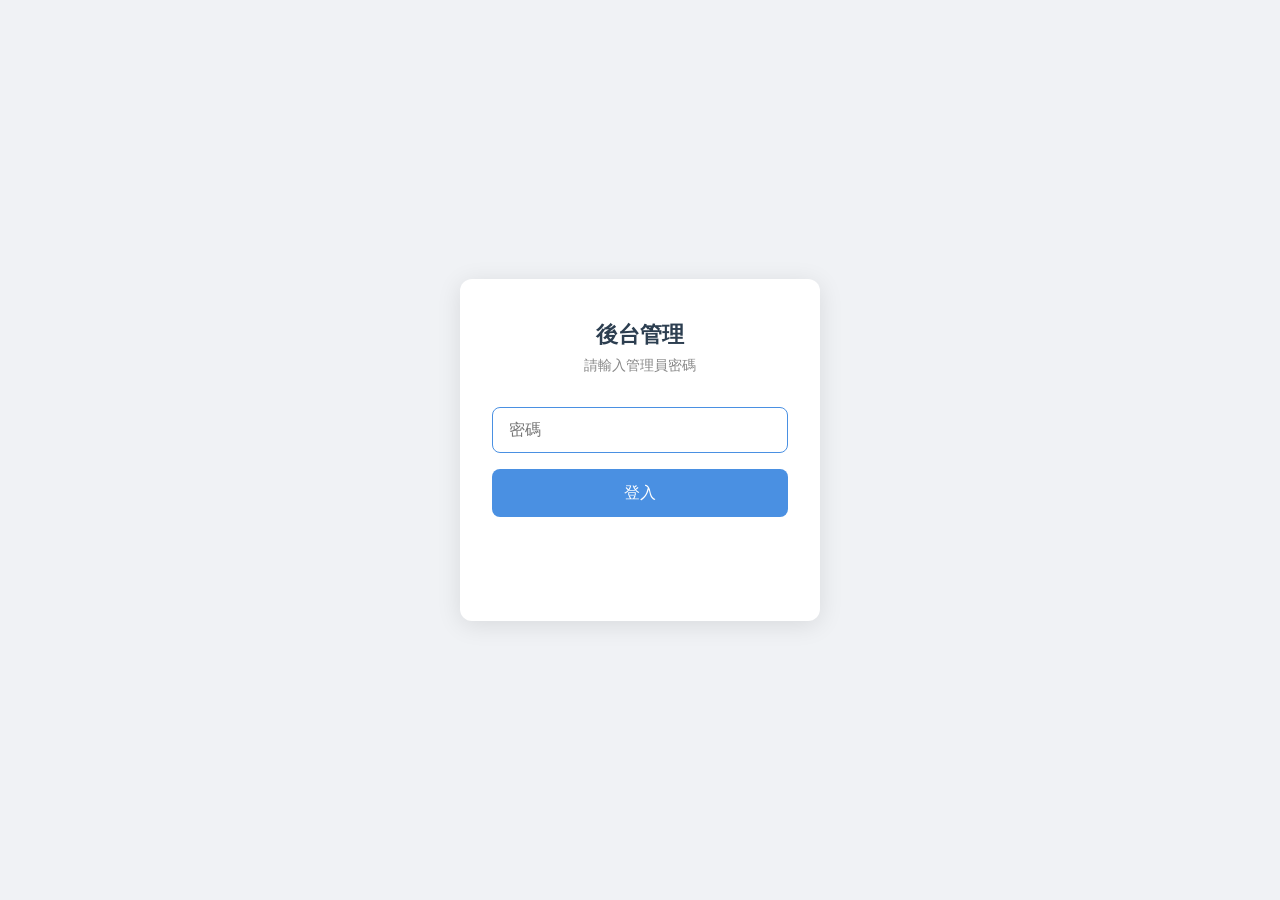
<file: admin-login.html>
<!DOCTYPE html>
<html lang="zh-TW">
<head>
    <meta charset="UTF-8">
    <meta name="viewport" content="width=device-width, initial-scale=1.0">
    <title>後台登入</title>
    <link rel="icon" type="image/webp" sizes="32x32" href="https://pub-0f1d8a52c1254c52a7ef1515ef60b41b.r2.dev/favicon.webp?v=20260721-3">
    <link rel="apple-touch-icon" href="https://pub-0f1d8a52c1254c52a7ef1515ef60b41b.r2.dev/apple-touch-icon.webp?v=20260721-3">
    <style>
        * { margin: 0; padding: 0; box-sizing: border-box; }
        body {
            font-family: -apple-system, BlinkMacSystemFont, "Segoe UI", "Microsoft JhengHei", sans-serif;
            background: #f0f2f5;
            display: flex;
            align-items: center;
            justify-content: center;
            min-height: 100vh;
        }
        .login-box {
            background: #fff;
            padding: 2.5rem 2rem;
            border-radius: 12px;
            box-shadow: 0 4px 24px rgba(0,0,0,0.1);
            width: 100%;
            max-width: 360px;
            text-align: center;
        }
        .login-box h1 {
            font-size: 1.4rem;
            color: #2c3e50;
            margin-bottom: 0.4rem;
        }
        .login-box p {
            font-size: 0.9rem;
            color: #888;
            margin-bottom: 2rem;
        }
        input[type="password"] {
            width: 100%;
            padding: 0.8rem 1rem;
            border: 1px solid #ddd;
            border-radius: 8px;
            font-size: 1rem;
            outline: none;
            transition: border-color 0.2s;
            margin-bottom: 1rem;
        }
        input[type="password"]:focus { border-color: #4a90e2; }
        button {
            width: 100%;
            padding: 0.85rem;
            background: #4a90e2;
            color: white;
            border: none;
            border-radius: 8px;
            font-size: 1rem;
            cursor: pointer;
            transition: background 0.2s;
        }
        button:hover { background: #357abd; }
        .error-msg {
            color: #e74c3c;
            font-size: 0.9rem;
            margin-top: 0.8rem;
            min-height: 1.2rem;
        }
    </style>
</head>
<body>
    <div class="login-box">
        <h1>後台管理</h1>
        <p>請輸入管理員密碼</p>
        <form onsubmit="event.preventDefault(); login()">
            <input type="password" id="password" placeholder="密碼" autofocus />
            <button type="submit">登入</button>
        </form>
        <p class="error-msg" id="errorMsg"></p>
    </div>
    <script>
        const API_BASE = "https://thesis-api.jinfeng8605.workers.dev";
        document.getElementById("password").addEventListener("keydown", e => {
            if (e.key === "Enter") login();
        });

        async function login() {
            const password = document.getElementById("password").value;
            const msg = document.getElementById("errorMsg");
            if (!password) { msg.textContent = "請輸入密碼"; return; }

            const res = await fetch(API_BASE + "/api/admin/login", {
                method: "POST",
                headers: { "Content-Type": "application/json" },
                body: JSON.stringify({ password })
            });

            if (res.ok) {
                const data = await res.json();
                localStorage.setItem("admin_token", data.token);
                window.location.href = "admin.html";
            } else {
                const data = await res.json().catch(() => ({}));
                msg.textContent = data.error || "登入失敗，請重新輸入";
                document.getElementById("password").value = "";
                document.getElementById("password").focus();
            }
        }
    </script>
</body>
</html>
</file>
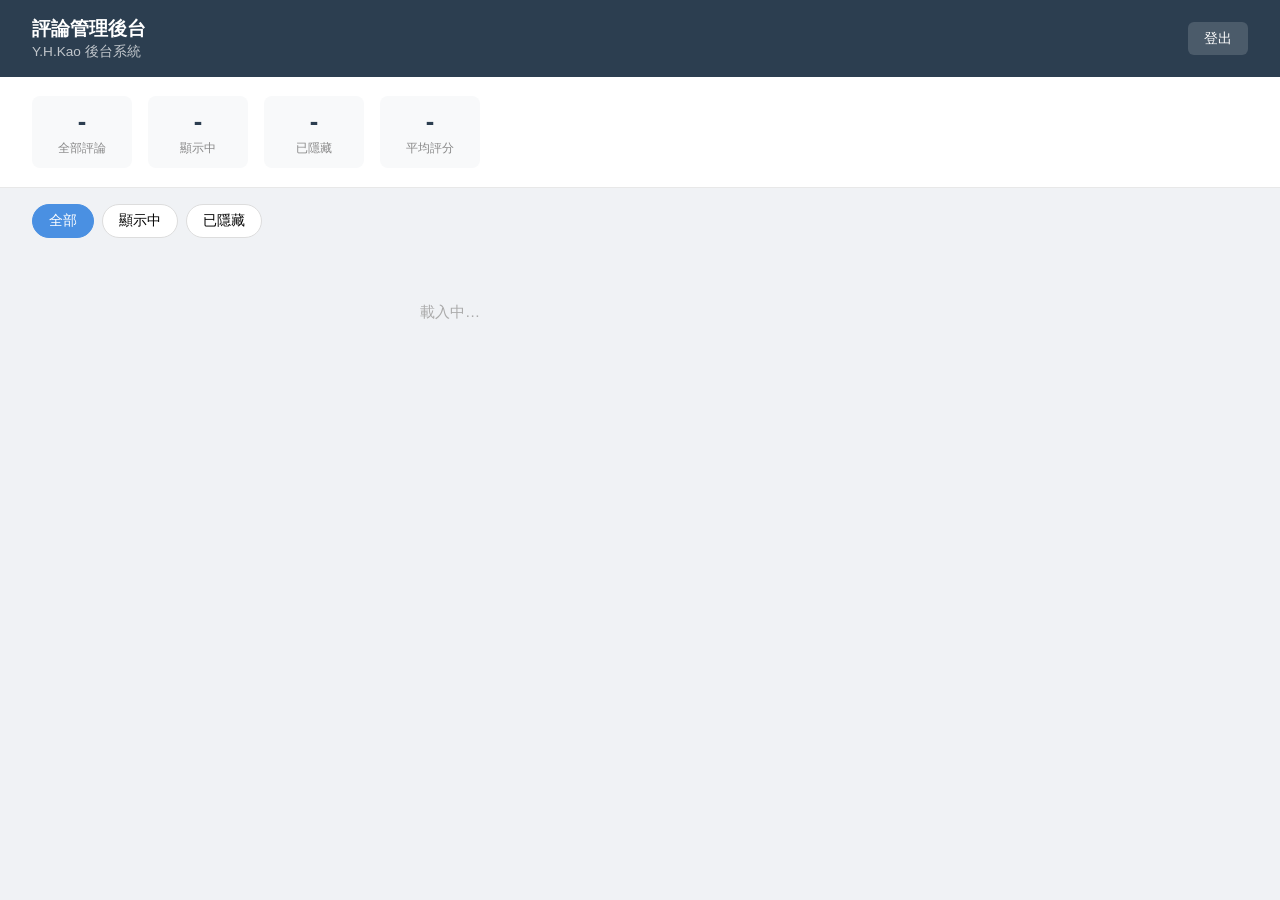
<file: admin.html>
<!DOCTYPE html>
<html lang="zh-TW">
<head>
    <meta charset="UTF-8">
    <meta name="viewport" content="width=device-width, initial-scale=1.0">
    <title>評論管理後台</title>
    <link rel="icon" type="image/webp" sizes="32x32" href="https://pub-0f1d8a52c1254c52a7ef1515ef60b41b.r2.dev/favicon.webp?v=20260721-3">
    <link rel="apple-touch-icon" href="https://pub-0f1d8a52c1254c52a7ef1515ef60b41b.r2.dev/apple-touch-icon.webp?v=20260721-3">
    <style>
        * { margin: 0; padding: 0; box-sizing: border-box; }
        body {
            font-family: -apple-system, BlinkMacSystemFont, "Segoe UI", "Microsoft JhengHei", sans-serif;
            background: #f0f2f5;
            color: #333;
            min-height: 100vh;
        }

        /* Header */
        .admin-header {
            background: #2c3e50;
            color: white;
            padding: 1rem 2rem;
            display: flex;
            align-items: center;
            justify-content: space-between;
        }
        .admin-header h1 { font-size: 1.2rem; }
        .admin-header span { font-size: 0.85rem; opacity: 0.7; }
        .logout-btn {
            background: rgba(255,255,255,0.15);
            color: white;
            border: none;
            padding: 0.45rem 1rem;
            border-radius: 6px;
            cursor: pointer;
            font-size: 0.9rem;
            transition: background 0.2s;
        }
        .logout-btn:hover { background: rgba(255,255,255,0.25); }

        /* Stats bar */
        .stats-bar {
            display: flex;
            gap: 1rem;
            padding: 1.2rem 2rem;
            background: #fff;
            border-bottom: 1px solid #e8e8e8;
            flex-wrap: wrap;
        }
        .stat-item {
            display: flex;
            flex-direction: column;
            align-items: center;
            background: #f8f9fa;
            border-radius: 8px;
            padding: 0.7rem 1.5rem;
            min-width: 100px;
        }
        .stat-item .num { font-size: 1.6rem; font-weight: 700; color: #2c3e50; }
        .stat-item .label { font-size: 0.78rem; color: #888; margin-top: 0.2rem; }

        /* Filter bar */
        .filter-bar {
            padding: 1rem 2rem;
            display: flex;
            gap: 0.5rem;
            align-items: center;
            flex-wrap: wrap;
        }
        .filter-btn {
            padding: 0.4rem 1rem;
            border: 1px solid #ddd;
            border-radius: 20px;
            background: #fff;
            cursor: pointer;
            font-size: 0.88rem;
            transition: all 0.2s;
        }
        .filter-btn.active {
            background: #4a90e2;
            color: white;
            border-color: #4a90e2;
        }
        .filter-btn:hover:not(.active) { border-color: #4a90e2; color: #4a90e2; }

        /* Review cards */
        .reviews-container {
            padding: 0 2rem 2rem;
            display: flex;
            flex-direction: column;
            gap: 0.8rem;
            max-width: 900px;
        }
        .review-card {
            background: #fff;
            border-radius: 10px;
            padding: 1.2rem 1.4rem;
            box-shadow: 0 1px 4px rgba(0,0,0,0.07);
            display: flex;
            justify-content: space-between;
            align-items: flex-start;
            gap: 1rem;
            transition: opacity 0.2s;
        }
        .review-card.hidden-review {
            opacity: 0.5;
            border-left: 3px solid #ccc;
        }
        .review-left { flex: 1; }
        .review-stars { color: #f5a623; font-size: 1.1rem; margin-bottom: 0.4rem; }
        .review-content {
            font-size: 0.97rem;
            color: #444;
            line-height: 1.6;
            margin-bottom: 0.5rem;
            white-space: pre-wrap;
        }
        .review-meta {
            font-size: 0.8rem;
            color: #aaa;
            display: flex;
            gap: 1rem;
        }
        .badge {
            display: inline-block;
            padding: 0.1rem 0.5rem;
            border-radius: 4px;
            font-size: 0.75rem;
            font-weight: 600;
        }
        .badge-visible { background: #e8f5e9; color: #2e7d32; }
        .badge-hidden  { background: #fce4ec; color: #c62828; }

        /* Action buttons */
        .review-actions {
            display: flex;
            flex-direction: column;
            gap: 0.5rem;
            flex-shrink: 0;
        }
        .btn-toggle, .btn-delete {
            padding: 0.4rem 0.9rem;
            border: none;
            border-radius: 6px;
            font-size: 0.85rem;
            cursor: pointer;
            transition: background 0.2s;
            white-space: nowrap;
        }
        .btn-toggle {
            background: #f0f4ff;
            color: #4a90e2;
            border: 1px solid #c5d8f8;
        }
        .btn-toggle:hover { background: #dce9ff; }
        .btn-delete {
            background: #fff0f0;
            color: #e74c3c;
            border: 1px solid #f8c5c5;
        }
        .btn-delete:hover { background: #ffe0e0; }

        .empty-msg {
            text-align: center;
            color: #aaa;
            padding: 3rem 0;
            font-size: 0.95rem;
        }

        /* Delete confirm overlay */
        .overlay {
            display: none;
            position: fixed;
            inset: 0;
            background: rgba(0,0,0,0.45);
            z-index: 100;
            align-items: center;
            justify-content: center;
        }
        .overlay.show { display: flex; }
        .confirm-box {
            background: #fff;
            border-radius: 12px;
            padding: 2rem;
            max-width: 340px;
            width: 90%;
            text-align: center;
            box-shadow: 0 8px 32px rgba(0,0,0,0.15);
        }
        .confirm-box h3 { font-size: 1.1rem; margin-bottom: 0.8rem; color: #2c3e50; }
        .confirm-box p { font-size: 0.9rem; color: #666; margin-bottom: 1.5rem; }
        .confirm-btns { display: flex; gap: 0.8rem; justify-content: center; }
        .confirm-btns button {
            padding: 0.55rem 1.4rem;
            border: none;
            border-radius: 7px;
            font-size: 0.95rem;
            cursor: pointer;
        }
        .btn-cancel { background: #f0f2f5; color: #555; }
        .btn-confirm-delete { background: #e74c3c; color: white; }
        .btn-cancel:hover { background: #e2e5ea; }
        .btn-confirm-delete:hover { background: #c0392b; }
    </style>
</head>
<body>

    <div class="admin-header">
        <div>
            <h1>評論管理後台</h1>
            <span>Y.H.Kao 後台系統</span>
        </div>
        <button class="logout-btn" onclick="logout()">登出</button>
    </div>

    <div class="stats-bar" id="statsBar">
        <div class="stat-item"><span class="num" id="statTotal">-</span><span class="label">全部評論</span></div>
        <div class="stat-item"><span class="num" id="statVisible">-</span><span class="label">顯示中</span></div>
        <div class="stat-item"><span class="num" id="statHidden">-</span><span class="label">已隱藏</span></div>
        <div class="stat-item"><span class="num" id="statAvg">-</span><span class="label">平均評分</span></div>
    </div>

    <div class="filter-bar">
        <button class="filter-btn active" onclick="setFilter('all', this)">全部</button>
        <button class="filter-btn" onclick="setFilter('visible', this)">顯示中</button>
        <button class="filter-btn" onclick="setFilter('hidden', this)">已隱藏</button>
    </div>

    <div class="reviews-container" id="reviewsContainer">
        <p class="empty-msg">載入中…</p>
    </div>

    <!-- Delete confirm dialog -->
    <div class="overlay" id="confirmOverlay">
        <div class="confirm-box">
            <h3>確認刪除</h3>
            <p>這則評論將被永久刪除，無法復原。</p>
            <div class="confirm-btns">
                <button class="btn-cancel" onclick="closeConfirm()">取消</button>
                <button class="btn-confirm-delete" onclick="confirmDelete()">確認刪除</button>
            </div>
        </div>
    </div>

    <script>
        const API_BASE = "https://thesis-api.jinfeng8605.workers.dev";
        let allReviews = [];
        let currentFilter = "all";
        let pendingDeleteId = null;

        function authHeaders(headers = {}) {
            const token = localStorage.getItem("admin_token") || "";
            return { ...headers, Authorization: "Bearer " + token };
        }

        async function logout() {
            await fetch(API_BASE + "/api/admin/logout", { method: "POST", headers: authHeaders() });
            localStorage.removeItem("admin_token");
            window.location.href = "admin-login.html";
        }

        function setFilter(filter, btn) {
            currentFilter = filter;
            document.querySelectorAll(".filter-btn").forEach(b => b.classList.remove("active"));
            btn.classList.add("active");
            renderReviews();
        }

        function renderReviews() {
            const container = document.getElementById("reviewsContainer");
            let filtered = allReviews;
            if (currentFilter === "visible") filtered = allReviews.filter(r => r.visible);
            if (currentFilter === "hidden")  filtered = allReviews.filter(r => !r.visible);

            if (filtered.length === 0) {
                container.innerHTML = "<p class='empty-msg'>沒有符合條件的評論</p>";
                return;
            }

            container.innerHTML = filtered.map(r => `
                <div class="review-card ${r.visible ? "" : "hidden-review"}" id="card-${r.id}">
                    <div class="review-left">
                        <div class="review-stars">${"★".repeat(r.rating)}${"☆".repeat(5 - r.rating)}</div>
                        <p class="review-content">${escapeHtml(r.content)}</p>
                        <div class="review-meta">
                            <span>${r.created_at}</span>
                            <span class="badge ${r.visible ? "badge-visible" : "badge-hidden"}">
                                ${r.visible ? "顯示中" : "已隱藏"}
                            </span>
                        </div>
                    </div>
                    <div class="review-actions">
                        <button class="btn-toggle" onclick="toggleReview(${r.id})">
                            ${r.visible ? "隱藏" : "顯示"}
                        </button>
                        <button class="btn-delete" onclick="askDelete(${r.id})">刪除</button>
                    </div>
                </div>
            `).join("");
        }

        function updateStats() {
            const total = allReviews.length;
            const visible = allReviews.filter(r => r.visible).length;
            const hidden = total - visible;
            const avg = total > 0
                ? (allReviews.reduce((s, r) => s + r.rating, 0) / total).toFixed(1)
                : "-";
            document.getElementById("statTotal").textContent = total;
            document.getElementById("statVisible").textContent = visible;
            document.getElementById("statHidden").textContent = hidden;
            document.getElementById("statAvg").textContent = avg === "-" ? "-" : "★ " + avg;
        }

        async function loadReviews() {
            const res = await fetch(API_BASE + "/api/admin/reviews", { headers: authHeaders() });
            if (res.status === 401) { window.location.href = "admin-login.html"; return; }
            allReviews = await res.json();
            updateStats();
            renderReviews();
        }

        async function toggleReview(id) {
            const res = await fetch(API_BASE + "/api/admin/reviews/" + id + "/toggle", { method: "PATCH", headers: authHeaders() });
            if (res.ok) {
                const data = await res.json();
                const r = allReviews.find(x => x.id === id);
                if (r) r.visible = data.visible;
                updateStats();
                renderReviews();
            }
        }

        function askDelete(id) {
            pendingDeleteId = id;
            document.getElementById("confirmOverlay").classList.add("show");
        }

        function closeConfirm() {
            pendingDeleteId = null;
            document.getElementById("confirmOverlay").classList.remove("show");
        }

        async function confirmDelete() {
            if (!pendingDeleteId) return;
            const res = await fetch(API_BASE + "/api/admin/reviews/" + pendingDeleteId, { method: "DELETE", headers: authHeaders() });
            if (res.ok) {
                allReviews = allReviews.filter(r => r.id !== pendingDeleteId);
                updateStats();
                renderReviews();
            }
            closeConfirm();
        }

        function escapeHtml(text) {
            return text.replace(/&/g,"&amp;").replace(/</g,"&lt;").replace(/>/g,"&gt;").replace(/"/g,"&quot;");
        }

        // Close overlay on background click
        document.getElementById("confirmOverlay").addEventListener("click", function(e) {
            if (e.target === this) closeConfirm();
        });

        loadReviews();
    </script>
</body>
</html>
</file>
